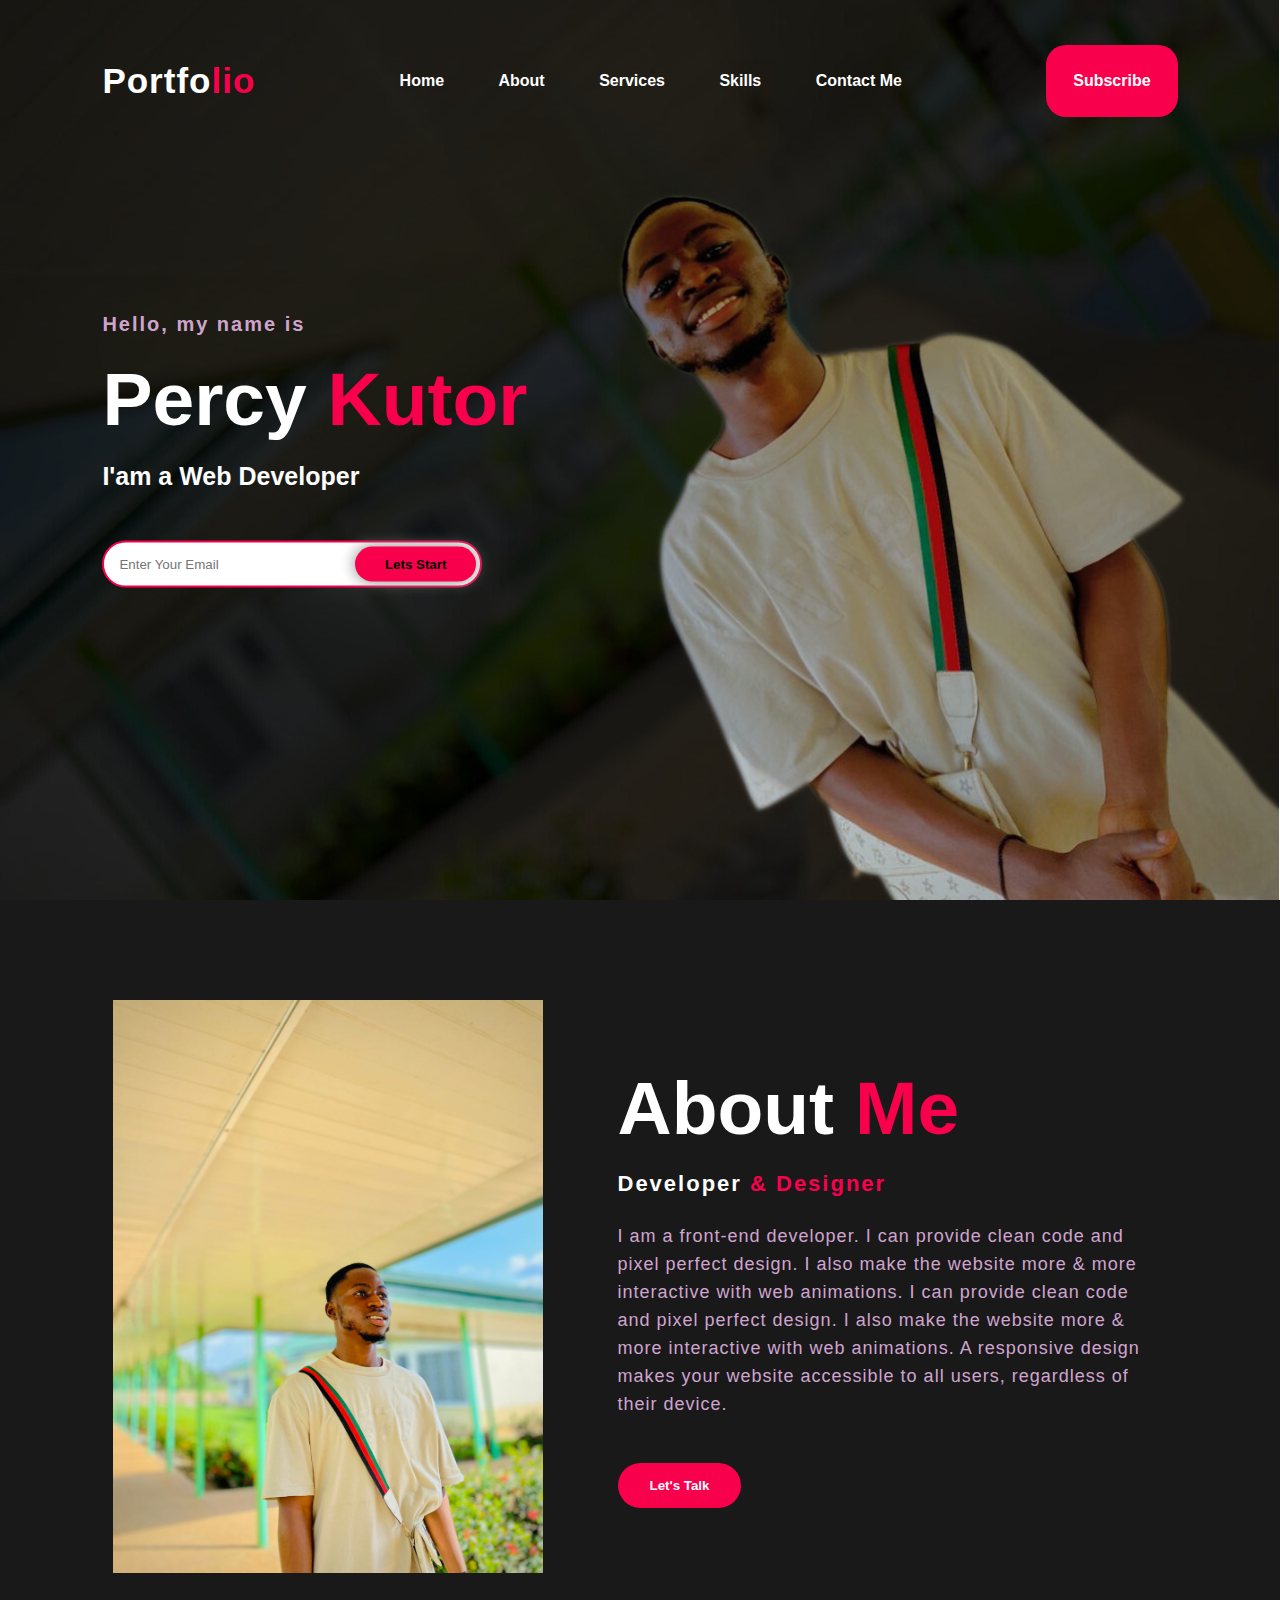
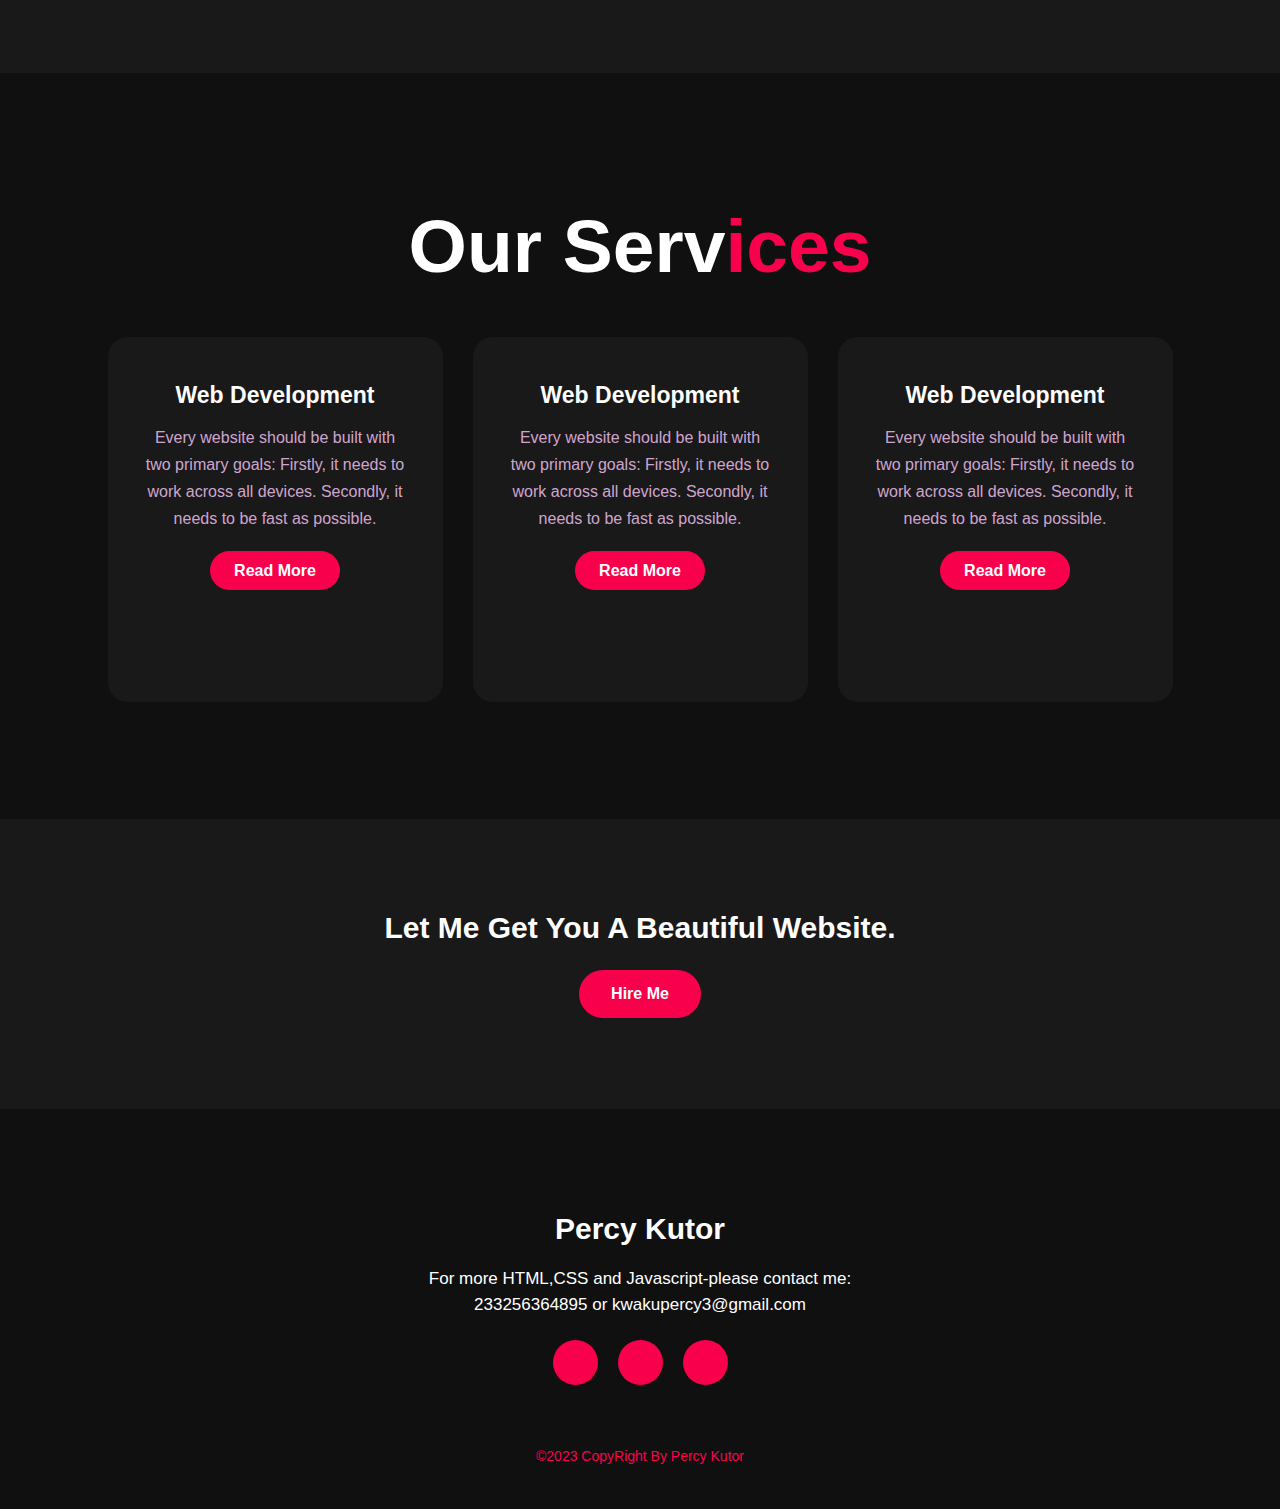
<file: Hero/index.html>
<!DOCTYPE html>
<html lang="en">
  <head>
    <meta charset="UTF-8" />
    <meta name="viewport" content="width=device-width, initial-scale=1.0" />
    <title>Portfolio</title>
    <link rel="stylesheet" href="style.css" />
    <link
      rel="stylesheet"
      href="https://cdnjs.cloudflare.com/ajax/libs/font-awesome/6.4.2/css/all.min.css"
      integrity="sha512-z3gLpd7yknf1YoNbCzqRKc4qyor8gaKU1qmn+CShxbuBusANI9QpRohGBreCFkKxLhei6S9CQXFEbbKuqLg0DA=="
      crossorigin="anonymous"
      referrerpolicy="no-referrer" />
    <link
      rel="stylesheet"
      href="https://cdnjs.cloudflare.com/ajax/libs/font-awesome/6.4.2/webfonts/fa-brands-400.ttf" />
  </head>
  <body>
    <div class="hero">
      <nav>
        <h2 class="logo">Portfo<span>lio</span></h2>
        <ul>
          <li><a href="index.html">Home</a></li>
          <li><a href="about.html">About</a></li>
          <li><a href="service.html">Services</a></li>
          <li><a href="#">Skills</a></li>
          <li><a href="#">Contact Me</a></li>
        </ul>
        <a href="#" class="btn">Subscribe</a>
      </nav>
      <div class="content">
        <h4>Hello, my name is</h4>
        <h1>Percy <span>Kutor</span></h1>
        <h3>I'am a Web Developer</h3>
        <div class="newsletter">
          <form>
            <input
              type="email"
              name="email"
              id="mail"
              placeholder="Enter Your Email" />
            <input type="submit" name="submit" value="Lets Start" />
          </form>
        </div>
      </div>
    </div>
    <!--About section start-->
    <section class="about">
      <div class="main">
        <img src="image/IMG-20231101-WA0007.jpg" alt="" />
        <div class="about-text">
          <h2>About <span>Me</span></h2>
          <h5>Developer <span> & Designer</span></h5>
          <p>
            I am a front-end developer. I can provide clean code and pixel
            perfect design. I also make the website more & more interactive with
            web animations. I can provide clean code and pixel perfect design. I
            also make the website more & more interactive with web animations. A
            responsive design makes your website accessible to all users,
            regardless of their device.
          </p>
          <button type="button">Let's Talk</button>
        </div>
      </div>
    </section>
    <!--service section start------------->
    <div class="service">
      <div class="title">
        <h2>Our Serv<span>ices</span></h2>
      </div>

      <div class="box">
        <div class="card">
          <i class="fas fa-bars"></i>
          <h5>Web Development</h5>
          <div class="pra">
            <p>
              Every website should be built with two primary goals: Firstly, it
              needs to work across all devices. Secondly, it needs to be fast as
              possible.
            </p>

            <p style="text-align: center"></p>

            <p><a class="button" href="">Read More</a></p>
          </div>
        </div>
        <div class="card">
          <i class="fa-regular fa-user"></i>
          <h5>Web Development</h5>
          <div class="pra">
            <p>
              Every website should be built with two primary goals: Firstly, it
              needs to work across all devices. Secondly, it needs to be fast as
              possible.
            </p>

            <p style="text-align: center"></p>

            <p><a class="button" href="">Read More</a></p>
          </div>
        </div>

        <div class="card">
          <i class="fa-regular fa-bell"></i>
          <h5>Web Development</h5>
          <div class="pra">
            <p>
              Every website should be built with two primary goals: Firstly, it
              needs to work across all devices. Secondly, it needs to be fast as
              possible.
            </p>

            <p style="text-align: center"></p>

            <p><a class="button" href="">Read More</a></p>
          </div>
        </div>
      </div>
    </div>
    <!--Contact Me------------>
    <div class="contact-me">
      <p>Let Me Get You A Beautiful Website.</p>
      <a class="button-two" href="#">Hire Me</a>
    </div>
    <!--footer start------------->
    <footer>
      <p>Percy Kutor</p>
      <p>
        For more HTML,CSS and Javascript-please contact me: 233256364895 or
        kwakupercy3@gmail.com
      </p>
      <div class="social">
        <a href="#"><i class="fa-brands fa-facebook"></i></a>
        <a href="#"><i class="fa-brands fa-instagram"></i></a>
        <a href="#"><i class="fa-brands fa-x-twitter"></i></a>
      </div>
      <p class="end">&copy;2023 CopyRight By Percy Kutor</p>
    </footer>
  </body>
</html>
</file>
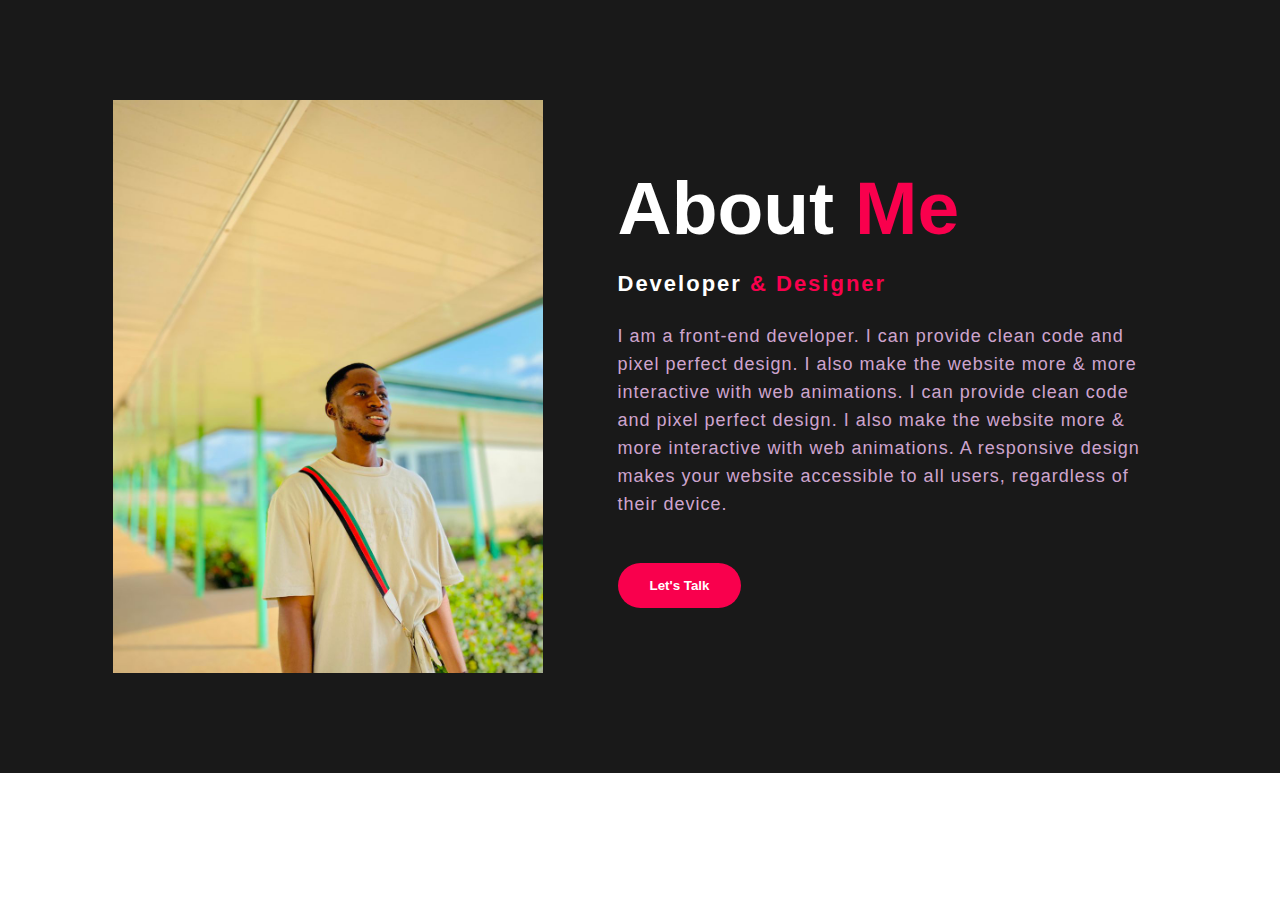
<file: Hero/about.html>
<!DOCTYPE html>
<html lang="en">
  <head>
    <meta charset="UTF-8" />
    <meta name="viewport" content="width=device-width, initial-scale=" />
    <title>About</title>
    <link rel="stylesheet" href="style.css" />
    <link
      rel="stylesheet"
      href="https://cdnjs.cloudflare.com/ajax/libs/font-awesome/6.4.2/css/all.min.css"
      integrity="sha512-z3gLpd7yknf1YoNbCzqRKc4qyor8gaKU1qmn+CShxbuBusANI9QpRohGBreCFkKxLhei6S9CQXFEbbKuqLg0DA=="
      crossorigin="anonymous"
      referrerpolicy="no-referrer" />
    <link
      rel="stylesheet"
      href="https://cdnjs.cloudflare.com/ajax/libs/font-awesome/6.4.2/webfonts/fa-brands-400.ttf" />
  </head>
  <body>
    <section class="about">
      <div class="main">
        <img src="image/IMG-20231101-WA0007.jpg" alt="" />
        <div class="about-text">
          <h2>About <span>Me</span></h2>
          <h5>Developer <span> & Designer</span></h5>
          <p>
            I am a front-end developer. I can provide clean code and pixel
            perfect design. I also make the website more & more interactive with
            web animations. I can provide clean code and pixel perfect design. I
            also make the website more & more interactive with web animations. A
            responsive design makes your website accessible to all users,
            regardless of their device.
          </p>
          <button type="button">Let's Talk</button>
        </div>
      </div>
    </section>
  </body>
</html>
</file>
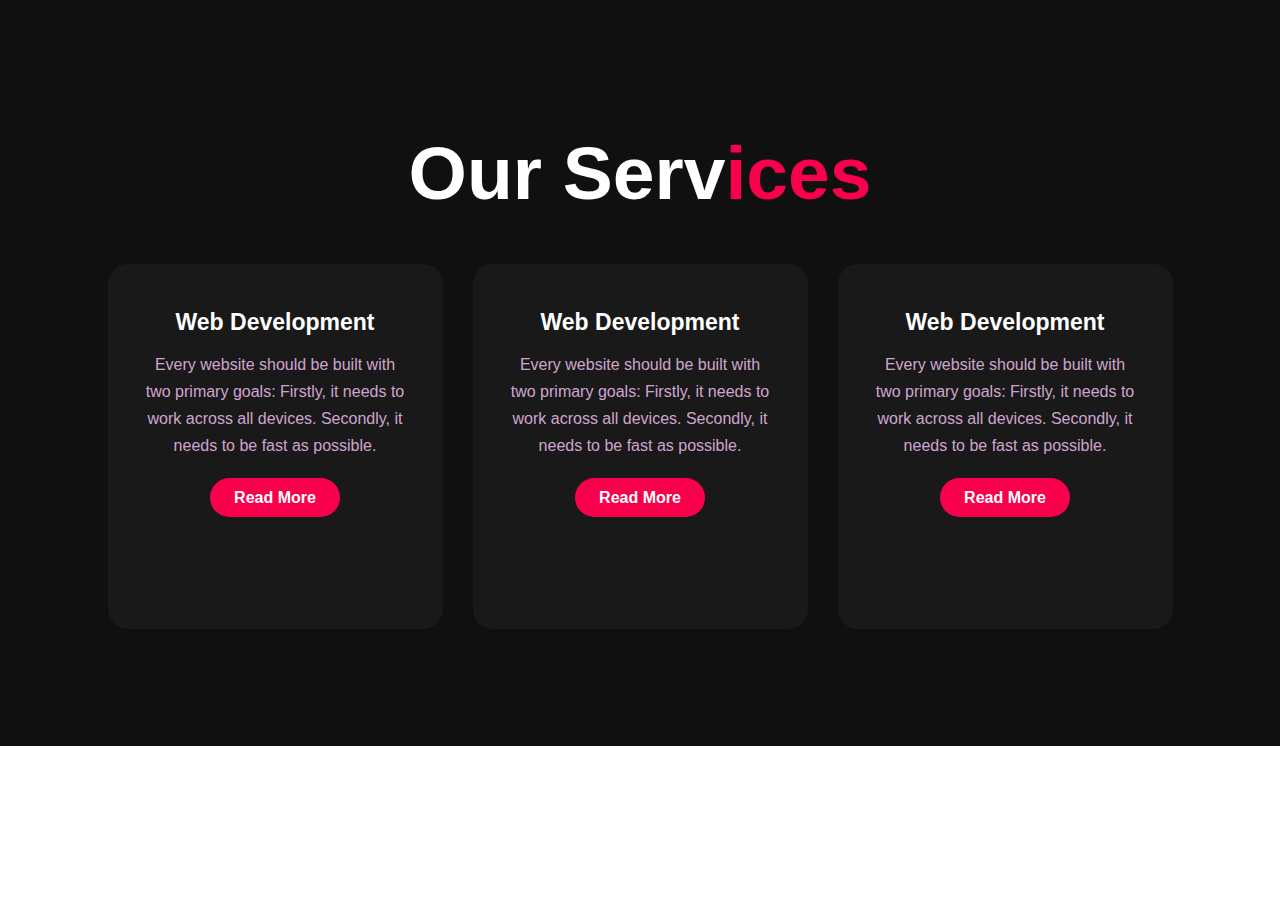
<file: Hero/service.html>
<!DOCTYPE html>
<html lang="en">
<head>
    <meta charset="UTF-8">
    <meta name="viewport" content="width=device-width, initial-scale=1.0">
    <title>Service</title>
    <link rel="stylesheet" href="style.css">
    <link
    rel="stylesheet"
    href="https://cdnjs.cloudflare.com/ajax/libs/font-awesome/6.4.2/css/all.min.css"
    integrity="sha512-z3gLpd7yknf1YoNbCzqRKc4qyor8gaKU1qmn+CShxbuBusANI9QpRohGBreCFkKxLhei6S9CQXFEbbKuqLg0DA=="
    crossorigin="anonymous"
    referrerpolicy="no-referrer" />
  <link
    rel="stylesheet"
    href="https://cdnjs.cloudflare.com/ajax/libs/font-awesome/6.4.2/webfonts/fa-brands-400.ttf" />
</head>
<body>
    <div class="service">
        <div class="title">
          <h2>Our Serv<span>ices</span></h2>
        </div>
  
        <div class="box">
          <div class="card">
            <i class="fas fa-bars"></i>
            <h5>Web Development</h5>
            <div class="pra">
              <p>
                Every website should be built with two primary goals: Firstly, it
                needs to work across all devices. Secondly, it needs to be fast as
                possible.
              </p>
  
              <p style="text-align: center"></p>
  
              <p><a class="button" href="">Read More</a></p>
            </div>
          </div>
          <div class="card">
            <i class="fa-regular fa-user"></i>
            <h5>Web Development</h5>
            <div class="pra">
              <p>
                Every website should be built with two primary goals: Firstly, it
                needs to work across all devices. Secondly, it needs to be fast as
                possible.
              </p>
  
              <p style="text-align: center"></p>
  
              <p><a class="button" href="">Read More</a></p>
            </div>
          </div>
  
          <div class="card">
            <i class="fa-regular fa-bell"></i>
            <h5>Web Development</h5>
            <div class="pra">
              <p>
                Every website should be built with two primary goals: Firstly, it
                needs to work across all devices. Secondly, it needs to be fast as
                possible.
              </p>
  
              <p style="text-align: center"></p>
  
              <p><a class="button" href="">Read More</a></p>
            </div>
          </div>
        </div>
      </div>
     
      </div>
      
</body>
</html>
</file>
<file: Hero/style.css>
*{
    padding: 0;
    margin: 0;
    font-family: 'Joefin Sans', sans-serif;
    box-sizing: border-box;
}

.hero{
    height: 100vh;
    width: 100%;
    background-image: url(image/Untitled\ design.png);
    background-size: cover;
    background-position: center;
}

nav{
    display: flex;
    align-items: center;
    justify-content: space-between;
    padding-top: 45px;
    padding-left: 8%;
    padding-right: 8%;

}

.logo{
    color: white;
    font-size: 35px;
    letter-spacing: 1px;
    cursor: pointer;

}

span{
    color: #f9004d;
}

nav ul li{
    list-style-type: none;
    display: inline-block;
    padding: 10px 25px;
}

nav ul li a{
    color: white;
    text-decoration: none;
    font-weight: bold;
    text-transform: capitalize;
}

nav ul li a:hover{
    color:  #f9004d;
    transition: .4s;
}

.btn{
    background-color:  #f9004d;
    color: white;
    text-decoration: none;
    border: 2px solid transparent;
    font-weight: bold;
    padding: 25px;
    border-radius: 20px;
    transition: transform .4s;
}

.btn:hover{
    transform: scale(1.2);
}

.content{
    position: absolute;
    top: 50%;
    left: 8%;
    transform: translateY(-50%);
}

h1{
    color: white;
    margin: 20px 0px 20px;
    font-size: 75px;

}

h3{
    color: white;
    font-size: 25px;
    margin-bottom: 50px;
}
h4{
    color: #fcfc;
    letter-spacing: 2px;
    font-size: 20px;

}

.newsletter form {
width: 380px;
max-width: 100%;
position: relative;

}

.newsletter form input:first-child{
    display: inline-block;
    width: 100%;
    padding: 14px 130px 14px 15px;
    border: 2px solid #f9004d;
    outline: none;
    border-radius: 30px;
    color: white;
}

.newsletter form input:last-child{
position: absolute;
display: inline-block;
outline: none;
border: none;
padding: 10px 30px;
border-radius: 30px;
background-color: #f9004d;
color: black;
box-shadow: 0px 0px 5px#0000, 0px 0px 15px #858585;
top: 6px;
right: 6px;
font-weight: bold;
}
.newsletter form input:last-child:hover{
    background-color: transparent;
    border: 2px solid #f9004d;
    cursor: pointer;
    color: black;
}
.newsletter form input:first-child:hover{
    background-color: transparent;
    border: 2px solid #f9004d;
    cursor: pointer;
    
}


.about{
    width: 100%;
    padding: 100px 0px;
background-color: #191919;
}

.about img{
    height: auto;
    width: 430px;
}

.about-text{
    width: 550px;

}

.main{
    width: 1130px;
    max-width: 95%;
    margin: 0 auto;
    display: flex;
    align-items: center;
    justify-content: space-around;
}
.about-text h2{
    color: white;
    font-size: 75px;
    text-transform: capitalize;
    margin-bottom: 20px;
}
.about-text h5{
    color: white;
    letter-spacing: 2px;
    font-size: 22px;
    margin-bottom: 25px;
    text-transform: capitalize;
}

.about-text p{
    color: #fcfc;
    letter-spacing: 1px;
    line-height: 28px;
    font-size: 18px;
    margin-bottom: 45px;
}
button{
    background-color: #f9004d;
    color: white;
    text-decoration: none;
    border: 2px solid transparent;
    font-weight: bold;
    padding: 13px 30px;
    border-radius: 30px;
    transition: .4s;
}
button:hover{
    background-color: transparent;
    border: 2px solid #f9004d;
    cursor: pointer;
}

.service{
    background: #101010;
    width: 100%;
    padding: 100px 0px;
}

.title h2{
    color: white;
    font-size: 75px;
    width: 1130px;
    margin: 30px auto;
    text-align: center;
}
.box{
    display: flex;
    justify-content: center;
    align-items: center;
    min-height: 400px;

}

.card{
    height: 365px;
    width: 335px;
    padding: 20px 35px;
    background: #191919;
    border-radius: 20px;
    margin: 15px;
    position: relative;
    overflow: hidden;
    text-align: center;
}
.card i{
    font-size: 50px;
    display: block;
    text-align: center;
    margin: 25px 0px;
    color: #f9004d;
}

h5{
    color: white;
    font-size: 23px;
    margin-bottom: 15px;

}
.pra p{
color: #fcfc;
font-size: 16px;
line-height: 27px;
margin-bottom: 25px;
}

.card .button{
    background-color: #f9004d;
    color: white;
    text-decoration: none;
    border: 2px solid transparent;
    font-weight: bold;
    padding: 9px 22px;
    border-radius: 30px;
    transition: .4s;
}
.card .button:hover{
    background-color: transparent;
    border: 2px solid #f9004d;
    cursor: pointer;
}
.contact-me{
    width: 100%;
    height: 290px;
    background: #191919;
    display: flex;
    align-items: center;
    flex-direction: column;
    justify-content: center;
}
.contact-me p{
    color: white;
    font-size: 30px;
    font-weight: bold;
    margin-bottom: 25px;
}
.contact-me .button-two{
    background-color: #f9004d;
    color: white;
    text-decoration: none;
    border: 2px solid transparent;
    font-weight: bold;
    padding: 13px 30px;
    border-radius: 30px;
    transition: .4s;
}
.contact-me .button-two:hover{
    background-color: transparent;
    border: 2px solid #f9004d;
    cursor: pointer;
}
footer{
    position: relative;
    width: 100%;
    height: 400px;
    background: #101010;
    display: flex;
    flex-direction: column;
    align-items: center;
    justify-content: center;
}

footer p:nth-child(1){
    font-size: 30px;
    color: white;
    margin-bottom: 20px;
    font-weight: bold;
}

footer p:nth-child(2){
    color: white;
    font-size: 17px;
    width: 500px;
    text-align: center;
    line-height: 26px;
}
.social{
    display: flex;

}
.social a{
    width: 45px;
    height: 45px;
    display: flex;
    align-items: center;
    justify-content: center;
    background: #f9004d;
    border-radius: 50%;
    margin: 22px 10px;
    color: white;
    text-decoration: none;
    font-size: 20px;

}

.social a:hover{
    transform: scale(1.3);
    transition: .3s;

}
.end{
    position: absolute;
    color: #f9004d;
    bottom: 45px;
    font-size: 14px;

}
</file>
